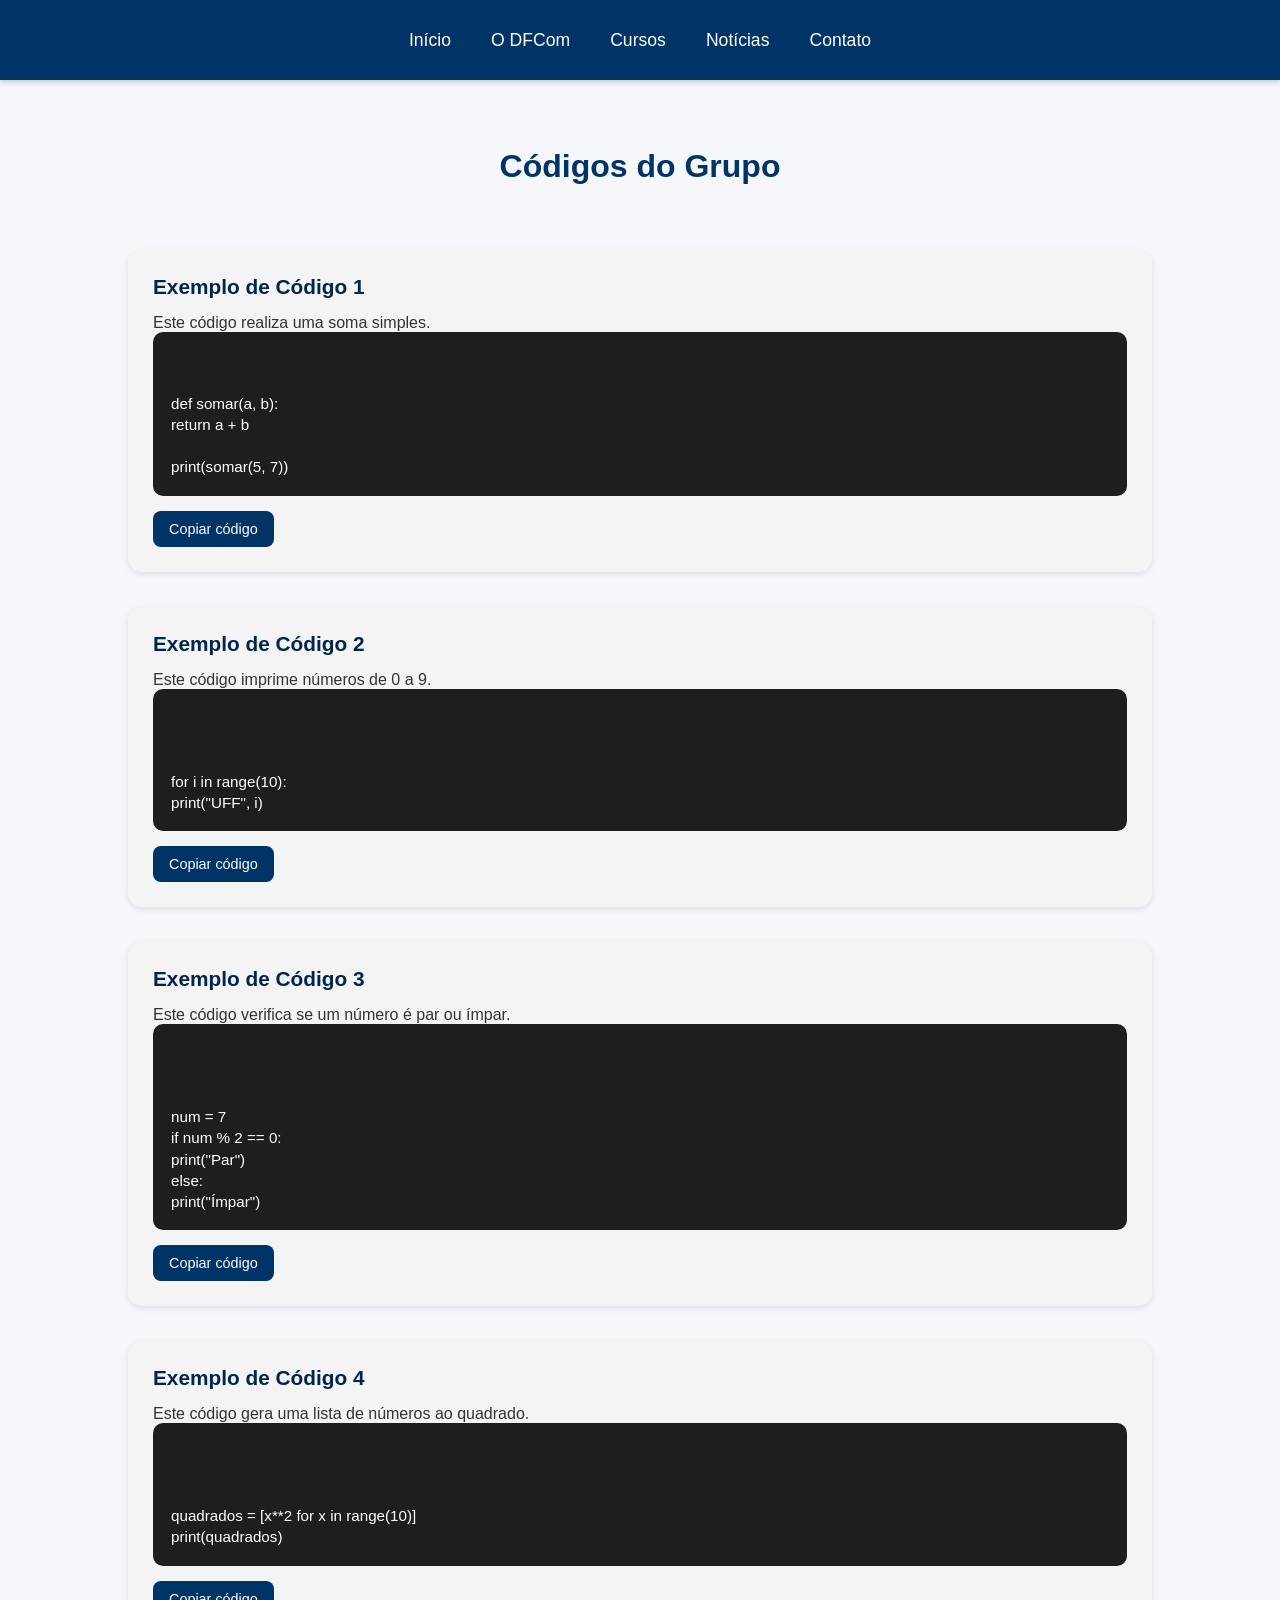
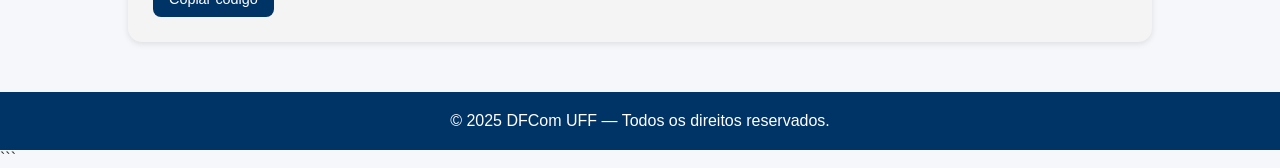
<file: Codigos.html>
<!DOCTYPE html>

<html lang="pt-BR">
  <head>
    <meta charset="UTF-8" />
    <meta name="viewport" content="width=device-width, initial-scale=1.0" />
    <title>Códigos – DFCom UFF</title>

    ```
    <style>
      /* ===================== RESET ===================== */
      * {
        margin: 0;
        padding: 0;
        box-sizing: border-box;
        font-family: Arial, sans-serif;
      }

      html {
        scroll-behavior: smooth;
      }

      body {
        background: #f5f7fa;
        color: #333;
      }

      /* ===================== HEADER ===================== */
      header {
        background-color: #003366;
        height: 80px;
        display: flex;
        justify-content: center;
        align-items: center;
        position: fixed;
        top: 0;
        left: 0;
        width: 100%;
        z-index: 1000;
        box-shadow: 0 2px 5px rgba(0, 0, 0, 0.2);
      }

      nav ul {
        list-style: none;
        display: flex;
        gap: 40px;
      }

      nav a {
        text-decoration: none;
        color: white;
        font-weight: 500;
        font-size: 1.1rem;
        transition: 0.3s;
      }

      nav a:hover {
        opacity: 0.7;
      }

      /* ===================== CONTEÚDO ===================== */
      .codigo-container {
        width: 80%;
        margin: 130px auto 50px auto;
        display: flex;
        flex-direction: column;
        gap: 35px;
      }

      .codigo-container h1 {
        font-size: 2rem;
        margin-bottom: 30px;
        color: #003366;
        text-align: center;
      }

      .codigo-card {
        background: #f4f4f4;
        padding: 25px;
        border-radius: 14px;
        box-shadow: 0 2px 6px rgba(0, 0, 0, 0.1);
      }

      .codigo-card h3 {
        margin-bottom: 15px;
        font-size: 1.3rem;
        color: #00264d;
      }

      pre {
        background: #1e1e1e;
        color: #ffffff;
        padding: 18px;
        border-radius: 10px;
        overflow-x: auto;
        font-size: 0.95rem;
        line-height: 1.4;
        margin-bottom: 15px;
      }

      .copiar-btn {
        padding: 10px 16px;
        background: #003366;
        color: white;
        border: none;
        border-radius: 8px;
        cursor: pointer;
        font-size: 0.9rem;
        transition: 0.3s;
      }

      .copiar-btn:hover {
        background: #00509e;
      }

      /* ===================== FOOTER ===================== */
      footer {
        background-color: #003366;
        color: white;
        text-align: center;
        padding: 20px 0;
        margin-top: 40px;
      }
    </style>
  </head>

  <body>
    <!-- ===================== HEADER ===================== -->
    <header>
      <nav>
        <ul>
          <li><a href="index.html">Início</a></li>
          <li><a href="odfcom.html">O DFCom</a></li>
          <li><a href="cursos.html">Cursos</a></li>
          <li><a href="noticias.html">Notícias</a></li>
          <li><a href="contato.html">Contato</a></li>
        </ul>
      </nav>
    </header>

    <!-- ===================== CONTEÚDO ===================== -->
    <section class="codigo-container">
      <h1>Códigos do Grupo</h1>

      <!-- CARD 1 -->
      <div class="codigo-card">
        <h3>Exemplo de Código 1</h3>
        <p>Este código realiza uma soma simples.</p>
        <pre><code id="codigo1">

def somar(a, b):
return a + b

print(somar(5, 7)) </code></pre>
        <button class="copiar-btn" onclick="copiarCodigo('codigo1', this)">
          Copiar código
        </button>
      </div>

      <!-- CARD 2 -->
      <div class="codigo-card">
        <h3>Exemplo de Código 2</h3>
        <p>Este código imprime números de 0 a 9.</p>
        <pre><code id="codigo2">


for i in range(10):
print("UFF", i) </code></pre>
        <button class="copiar-btn" onclick="copiarCodigo('codigo2', this)">
          Copiar código
        </button>
      </div>

      <!-- CARD 3 -->
      <div class="codigo-card">
        <h3>Exemplo de Código 3</h3>
        <p>Este código verifica se um número é par ou ímpar.</p>
        <pre><code id="codigo3">


num = 7
if num % 2 == 0:
print("Par")
else:
print("Ímpar") </code></pre>
        <button class="copiar-btn" onclick="copiarCodigo('codigo3', this)">
          Copiar código
        </button>
      </div>

      <!-- CARD 4 -->
      <div class="codigo-card">
        <h3>Exemplo de Código 4</h3>
        <p>Este código gera uma lista de números ao quadrado.</p>
        <pre><code id="codigo4">


quadrados = [x**2 for x in range(10)]
print(quadrados) </code></pre>
        <button class="copiar-btn" onclick="copiarCodigo('codigo4', this)">
          Copiar código
        </button>
      </div>
    </section>

    <!-- ===================== FOOTER ===================== -->
    <footer>© 2025 DFCom UFF — Todos os direitos reservados.</footer>

    <!-- ===================== SCRIPT ===================== -->
    <script>
      function copiarCodigo(id, botao) {
        const codigo = document.getElementById(id).innerText;
        navigator.clipboard.writeText(codigo).then(() => {
          botao.innerText = "Copiado!";
          botao.style.background = "#2e7d32";

          setTimeout(() => {
            botao.innerText = "Copiar código";
            botao.style.background = "#003366";
          }, 2000);
        });
      }
    </script>
    ```
  </body>
</html>
</file>
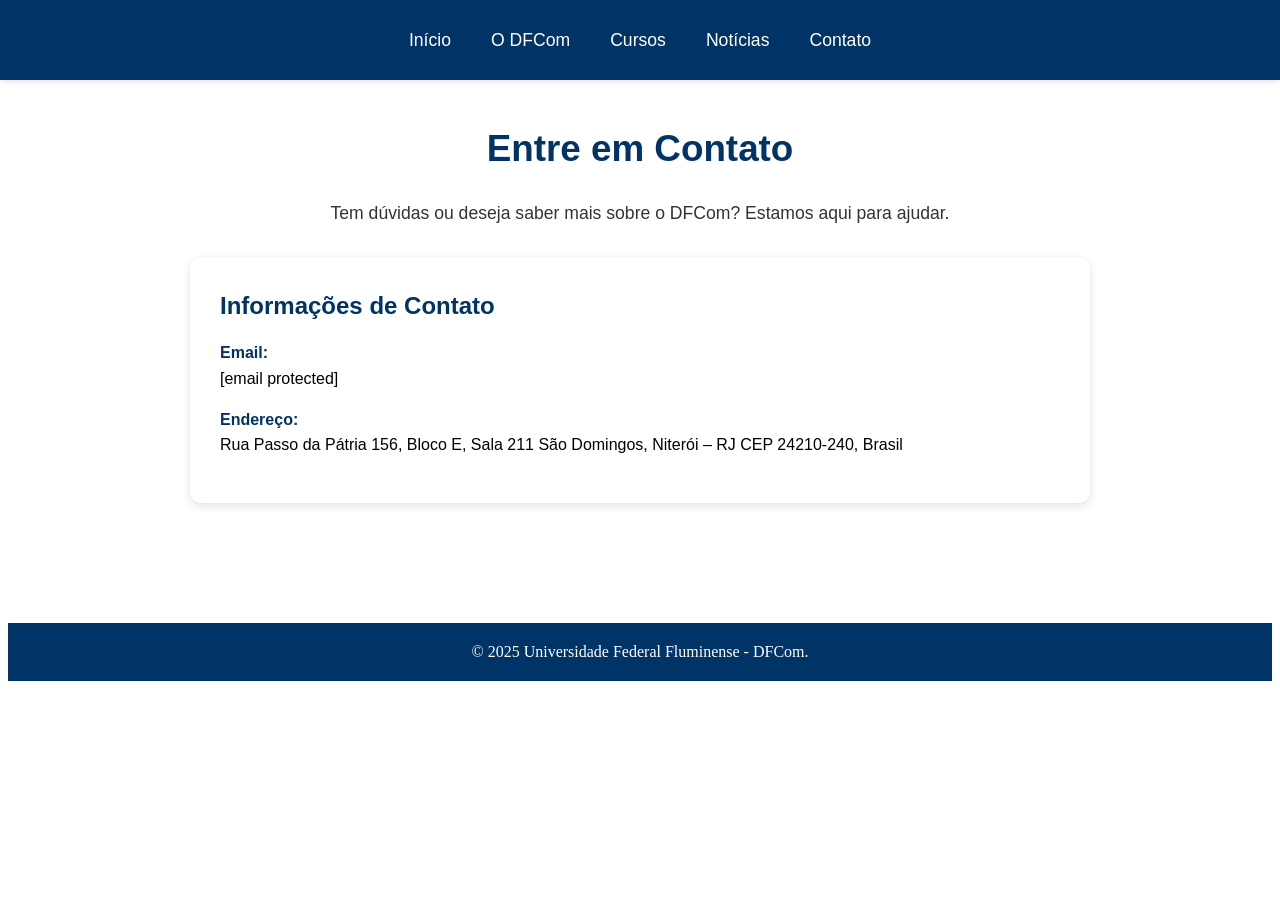
<file: contato.html>
<!DOCTYPE html>
<html lang="pt-br">
  <head>
    <meta charset="UTF-8" />
    <meta name="viewport" content="width=device-width, initial-scale=1.0" />
    <title>Contato - DFCom UFF</title>

    <style>
      /* ======================================= */
      /*                 HEADER                  */
      /* ======================================= */
      header {
        background-color: #003366;
        height: 80px;
        display: flex;
        justify-content: center;
        align-items: center;
        position: fixed;
        top: 0;
        left: 0;
        width: 100%;
        z-index: 1000;
        box-shadow: 0 2px 5px rgba(0, 0, 0, 0.1);
      }

      nav ul {
        list-style: none;
        display: flex;
        gap: 40px;
        margin: 0;
        padding: 0;
      }

      nav a {
        text-decoration: none;
        color: #ffffff;
        font-weight: 500;
        font-size: 1.1rem;
        transition: 0.3s ease;
        font-family: Arial, sans-serif;
      }

      nav a:hover {
        color: #ffcc00;
      }

      /* ======================================= */
      /*              CONTEÚDO                   */
      /* ======================================= */
      main {
        max-width: 900px;
        margin: 120px auto;
        padding: 0 20px;
        font-family: Arial, sans-serif;
        line-height: 1.6;
        text-align: center;
      }

      h1 {
        font-size: 2.3rem;
        color: #003366;
        margin-bottom: 20px;
      }

      p {
        font-size: 1.1rem;
        color: #333;
      }

      /* ======== CAIXA DE CONTATO ======== */
      .contato-box {
        background: #ffffff;
        padding: 30px;
        margin-top: 30px;
        border-radius: 12px;
        box-shadow: 0 3px 10px rgba(0, 0, 0, 0.12);
        text-align: left;
      }

      .contato-box h2 {
        margin-top: 0;
        color: #003366;
        font-size: 1.5rem;
        margin-bottom: 15px;
      }

      .info-item {
        margin-bottom: 15px;
      }

      .info-item strong {
        color: #003366;
      }

      /* ======================================= */
      /*                  RODAPÉ                 */
      /* ======================================= */
      footer {
        background-color: #003366;
        color: white;
        text-align: center;
        padding: 20px;
        margin-top: 50px;
      }
    </style>
  </head>

  <body>
    <!-- HEADER -->
    <header>
      <nav>
        <ul>
          <li><a href="index.html">Início</a></li>
          <li><a href="sobre.html">O DFCom</a></li>
          <li><a href="cursos.html">Cursos</a></li>
          <li><a href="noticias.html">Notícias</a></li>
          <li><a href="contato.html">Contato</a></li>
        </ul>
      </nav>
    </header>

    <!-- CONTEÚDO -->
    <main>
      <h1>Entre em Contato</h1>
      <p>
        Tem dúvidas ou deseja saber mais sobre o DFCom? Estamos aqui para
        ajudar.
      </p>

      <div class="contato-box">
        <h2>Informações de Contato</h2>

        <div class="info-item">
          <strong>Email:</strong><br />
          [email protected]
        </div>

        <div class="info-item">
          <strong>Endereço:</strong><br />
          Rua Passo da Pátria 156, Bloco E, Sala 211 São Domingos, Niterói – RJ
          CEP 24210-240, Brasil
        </div>
      </div>
    </main>

    <!-- RODAPÉ -->
    <footer>© 2025 Universidade Federal Fluminense - DFCom.</footer>
  </body>
</html>
</file>
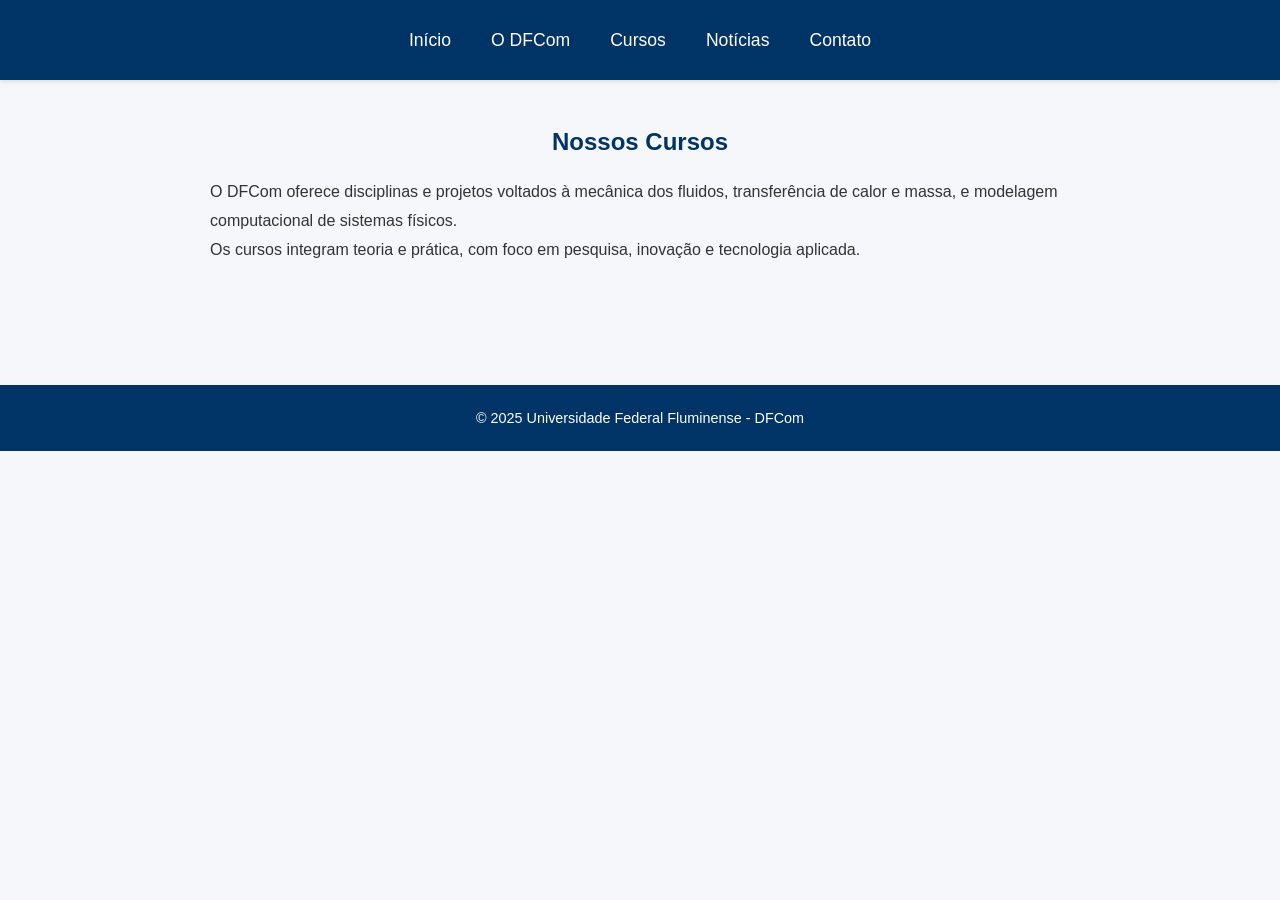
<file: cursos (1).html>
<!DOCTYPE html>
<html lang="pt-BR">
  <head>
    <meta charset="UTF-8" />
    <meta name="viewport" content="width=device-width, initial-scale=1.0" />
    <title>Cursos - DFCom UFF</title>
    <link rel="stylesheet" href="styles.css" />
  </head>
  <body>
    <header>
      <nav>
        <ul class="menu">
          <li><a href="index.html">Início</a></li>
          <li><a href="sobre.html">O DFCom</a></li>
          <li><a href="cursos.html">Cursos</a></li>
          <li><a href="noticias.html">Notícias</a></li>
          <li><a href="contato.html">Contato</a></li>
        </ul>
      </nav>
    </header>

    <section class="sobre">
      <h1>Nossos Cursos</h1>
      <p>
        O DFCom oferece disciplinas e projetos voltados à mecânica dos fluidos,
        transferência de calor e massa, e modelagem computacional de sistemas
        físicos.
      </p>
      <p>
        Os cursos integram teoria e prática, com foco em pesquisa, inovação e
        tecnologia aplicada.
      </p>
    </section>

    <footer>
      <p>© 2025 Universidade Federal Fluminense - DFCom</p>
    </footer>
  </body>
</html>
</file>
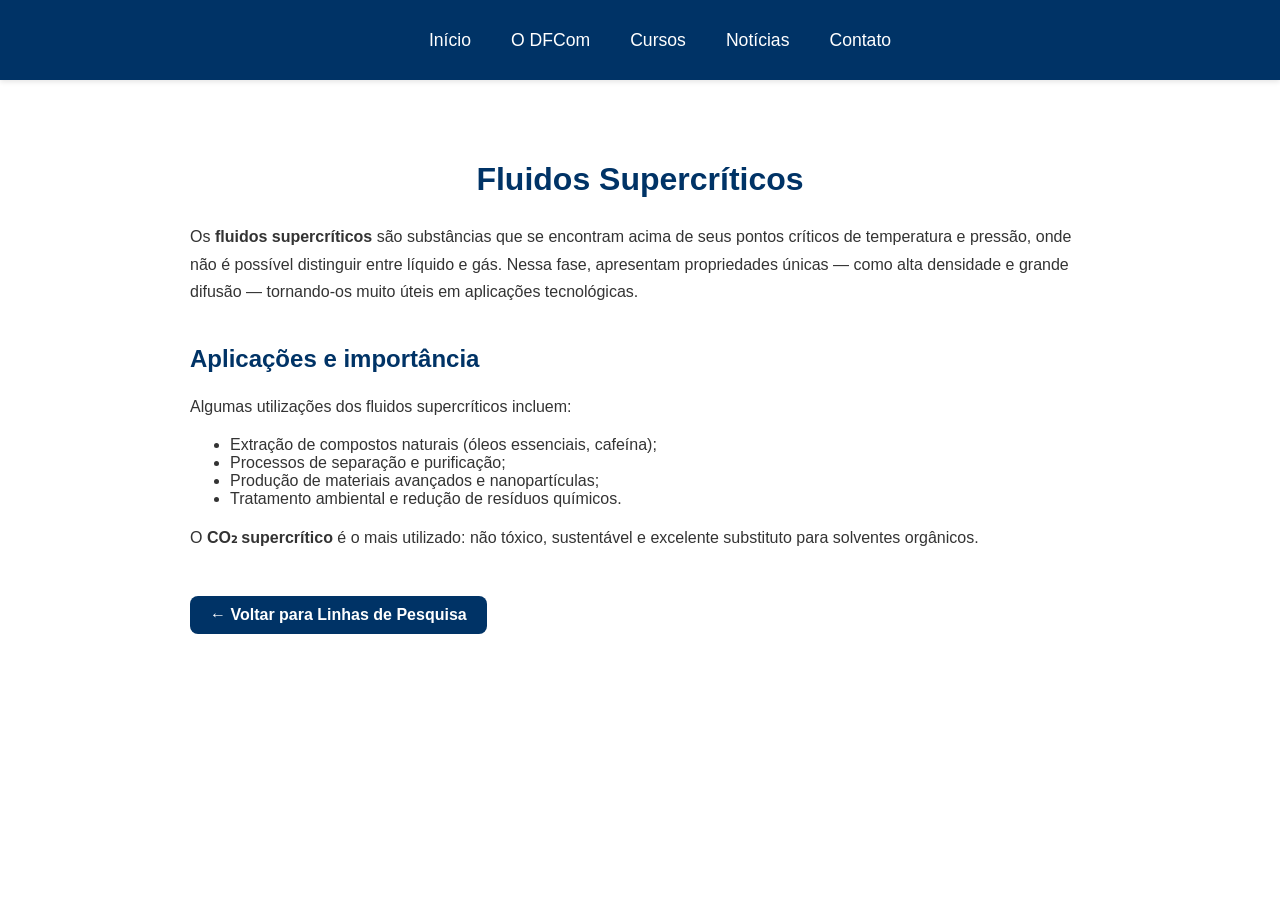
<file: linha1.html>
<!DOCTYPE html>
<html lang="pt-br">
  <head>
    <meta charset="UTF-8" />
    <meta name="viewport" content="width=device-width, initial-scale=1.0" />
    <title>Fluidos Supercríticos - DFCom UFF</title>

    <style>
      /* ==========================
         ESTILO GERAL
      =========================== */
      body {
        font-family: Arial, Helvetica, sans-serif;
        margin: 0;
        padding: 0;
        background-color: #fff;
        color: #333;
      }

      /* ==========================
         MENU FIXO PADRÃO
      =========================== */
      header {
        background-color: #003366;
        height: 80px;
        display: flex;
        justify-content: center;
        align-items: center;
        position: fixed;
        top: 0;
        left: 0;
        width: 100%;
        z-index: 1000;
        box-shadow: 0 2px 5px rgba(0, 0, 0, 0.1);
      }

      .menu {
        list-style: none;
        display: flex;
        gap: 40px;
      }

      .menu a {
        text-decoration: none;
        color: #ffffff;
        font-weight: 500;
        font-size: 1.1rem;
        transition: 0.3s ease;
      }

      .menu a:hover {
        color: #ffcc00;
      }

      /* ==========================
         CONTEÚDO PRINCIPAL
      =========================== */
      main {
        max-width: 900px;
        margin: 120px auto 60px;
        padding: 20px;
      }

      main h1 {
        text-align: center;
        color: #003366;
        margin-bottom: 25px;
      }

      main h2 {
        color: #003366;
        margin-top: 40px;
      }

      main p {
        line-height: 1.7;
        margin-bottom: 15px;
      }

      /* ==========================
         BOTÃO DE VOLTAR
      =========================== */
      .voltar {
        display: inline-block;
        margin-top: 30px;
        padding: 10px 20px;
        background-color: #003366;
        color: white;
        text-decoration: none;
        border-radius: 8px;
        font-weight: bold;
        transition: background-color 0.3s;
      }

      .voltar:hover {
        background-color: #001f4d;
      }
    </style>
  </head>

  <body>
    <!-- MENU FIXO -->
    <header>
      <nav>
        <ul class="menu">
          <li><a href="index.html">Início</a></li>
          <li><a href="sobre.html">O DFCom</a></li>
          <li><a href="cursos.html">Cursos</a></li>
          <li><a href="noticias.html">Notícias</a></li>
          <li><a href="contato.html">Contato</a></li>
        </ul>
      </nav>
    </header>

    <main>
      <h1>Fluidos Supercríticos</h1>

      <p>
        Os <strong>fluidos supercríticos</strong> são substâncias que se
        encontram acima de seus pontos críticos de temperatura e pressão, onde
        não é possível distinguir entre líquido e gás. Nessa fase, apresentam
        propriedades únicas — como alta densidade e grande difusão — tornando-os
        muito úteis em aplicações tecnológicas.
      </p>

      <h2>Aplicações e importância</h2>
      <p>Algumas utilizações dos fluidos supercríticos incluem:</p>

      <ul>
        <li>Extração de compostos naturais (óleos essenciais, cafeína);</li>
        <li>Processos de separação e purificação;</li>
        <li>Produção de materiais avançados e nanopartículas;</li>
        <li>Tratamento ambiental e redução de resíduos químicos.</li>
      </ul>

      <p>
        O <strong>CO₂ supercrítico</strong> é o mais utilizado: não tóxico,
        sustentável e excelente substituto para solventes orgânicos.
      </p>

      <a href="pesquisa.html" class="voltar"
        >← Voltar para Linhas de Pesquisa</a
      >
    </main>
  </body>
</html>
</file>
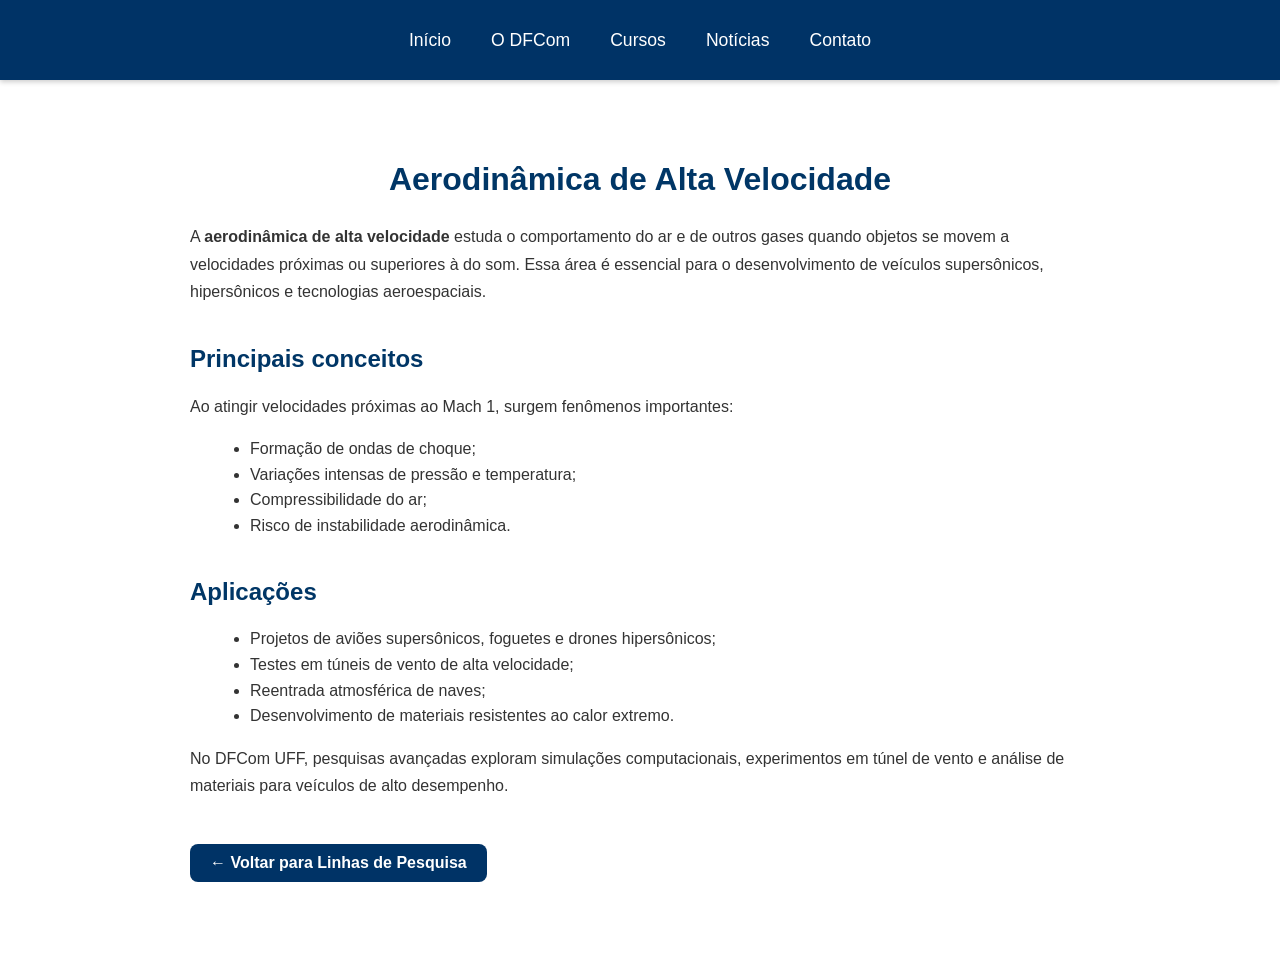
<file: linha2.html>
<!DOCTYPE html>
<html lang="pt-br">
  <head>
    <meta charset="UTF-8" />
    <meta name="viewport" content="width=device-width, initial-scale=1.0" />
    <title>Aerodinâmica de Alta Velocidade - DFCom UFF</title>

    <style>
      /* ==========================
         ESTILO GERAL
      =========================== */
      body {
        font-family: Arial, Helvetica, sans-serif;
        margin: 0;
        padding: 0;
        background-color: #fff;
        color: #333;
      }

      /* ==========================
         MENU FIXO PADRÃO
      =========================== */
      header {
        background-color: #003366;
        height: 80px;
        display: flex;
        justify-content: center;
        align-items: center;
        position: fixed;
        top: 0;
        left: 0;
        width: 100%;
        z-index: 1000;
        box-shadow: 0 2px 5px rgba(0, 0, 0, 0.2);
      }

      .menu {
        list-style: none;
        display: flex;
        gap: 40px;
        margin: 0;
        padding: 0;
      }

      .menu a {
        text-decoration: none;
        color: #ffffff;
        font-weight: 500;
        font-size: 1.1rem;
        transition: 0.3s ease;
      }

      .menu a:hover {
        color: #ffcc00;
      }

      /* ==========================
         CONTEÚDO PRINCIPAL
      =========================== */
      main {
        max-width: 900px;
        margin: 120px auto 60px;
        padding: 20px;
      }

      main h1 {
        text-align: center;
        color: #003666;
        margin-bottom: 25px;
      }

      main h2 {
        color: #003666;
        margin-top: 40px;
      }

      main p {
        line-height: 1.7;
        margin-bottom: 15px;
      }

      ul {
        margin-left: 20px;
        line-height: 1.6;
      }

      /* ==========================
         BOTÃO DE VOLTAR
      =========================== */
      .voltar {
        display: inline-block;
        margin-top: 30px;
        padding: 10px 20px;
        background-color: #003366;
        color: white;
        text-decoration: none;
        border-radius: 8px;
        font-weight: bold;
        transition: background-color 0.3s;
      }

      .voltar:hover {
        background-color: #001f4d;
      }
    </style>
  </head>

  <body>
    <!-- MENU FIXO PADRÃO -->
    <header>
      <nav>
        <ul class="menu">
          <li><a href="index.html">Início</a></li>
          <li><a href="sobre.html">O DFCom</a></li>
          <li><a href="cursos.html">Cursos</a></li>
          <li><a href="noticias.html">Notícias</a></li>
          <li><a href="contato.html">Contato</a></li>
        </ul>
      </nav>
    </header>

    <main>
      <h1>Aerodinâmica de Alta Velocidade</h1>

      <p>
        A <strong>aerodinâmica de alta velocidade</strong> estuda o
        comportamento do ar e de outros gases quando objetos se movem a
        velocidades próximas ou superiores à do som. Essa área é essencial para
        o desenvolvimento de veículos supersônicos, hipersônicos e tecnologias
        aeroespaciais.
      </p>

      <h2>Principais conceitos</h2>
      <p>
        Ao atingir velocidades próximas ao Mach 1, surgem fenômenos importantes:
      </p>

      <ul>
        <li>Formação de ondas de choque;</li>
        <li>Variações intensas de pressão e temperatura;</li>
        <li>Compressibilidade do ar;</li>
        <li>Risco de instabilidade aerodinâmica.</li>
      </ul>

      <h2>Aplicações</h2>
      <ul>
        <li>
          Projetos de aviões supersônicos, foguetes e drones hipersônicos;
        </li>
        <li>Testes em túneis de vento de alta velocidade;</li>
        <li>Reentrada atmosférica de naves;</li>
        <li>Desenvolvimento de materiais resistentes ao calor extremo.</li>
      </ul>

      <p>
        No DFCom UFF, pesquisas avançadas exploram simulações computacionais,
        experimentos em túnel de vento e análise de materiais para veículos de
        alto desempenho.
      </p>

      <a href="pesquisa.html" class="voltar"
        >← Voltar para Linhas de Pesquisa</a
      >
    </main>
  </body>
</html>
</file>
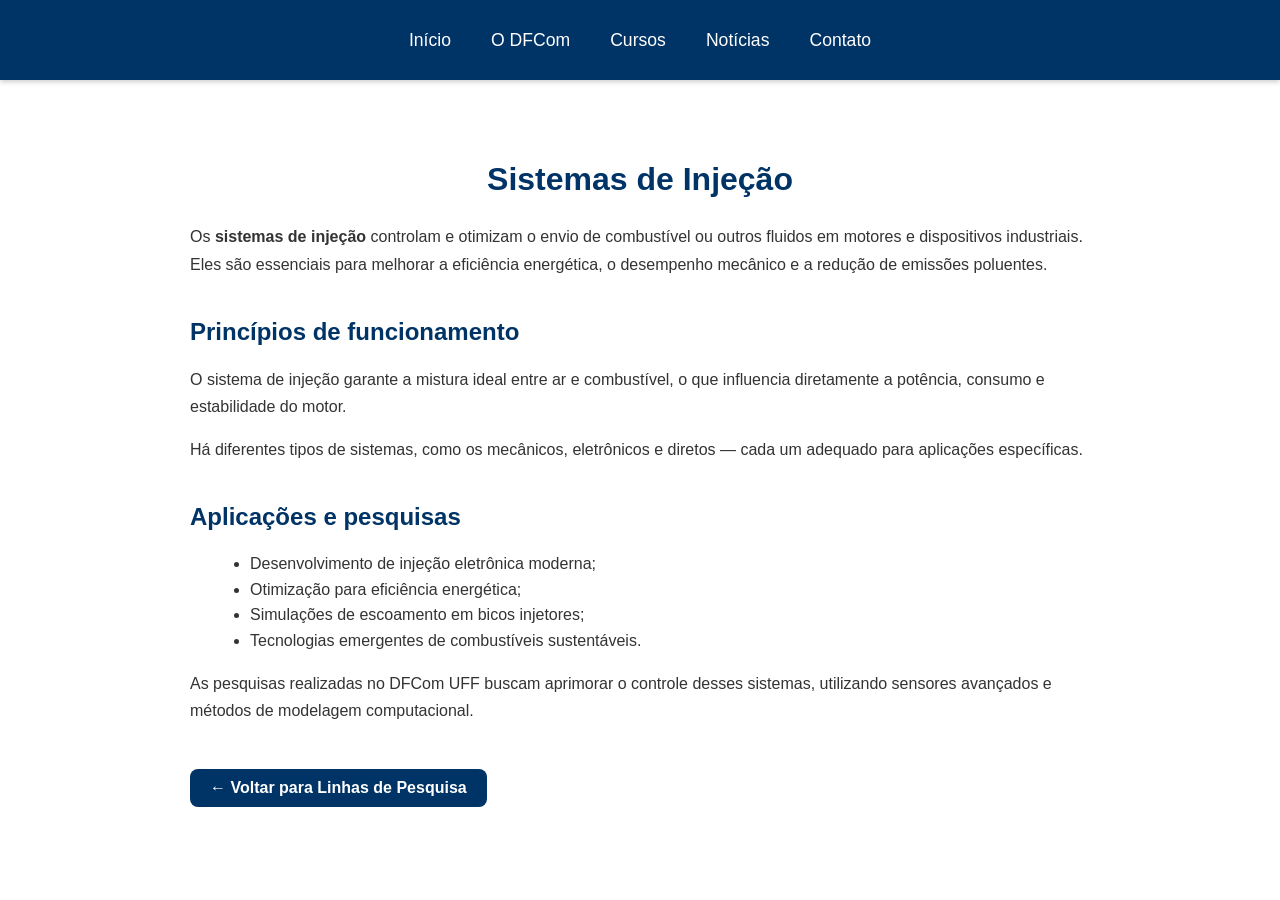
<file: linha3.html>
<!DOCTYPE html>
<html lang="pt-br">
  <head>
    <meta charset="UTF-8" />
    <meta name="viewport" content="width=device-width, initial-scale=1.0" />
    <title>Sistemas de Injeção - DFCom UFF</title>

    <style>
      /* ==========================
         ESTILO GERAL
      =========================== */
      body {
        font-family: Arial, Helvetica, sans-serif;
        margin: 0;
        padding: 0;
        background-color: #fff;
        color: #333;
      }

      /* ==========================
         MENU FIXO PADRÃO
      =========================== */
      header {
        background-color: #003366;
        height: 80px;
        display: flex;
        justify-content: center;
        align-items: center;
        position: fixed;
        top: 0;
        left: 0;
        width: 100%;
        z-index: 1000;
        box-shadow: 0 2px 5px rgba(0, 0, 0, 0.2);
      }

      .menu {
        list-style: none;
        display: flex;
        gap: 40px;
        margin: 0;
        padding: 0;
      }

      .menu a {
        text-decoration: none;
        color: #ffffff;
        font-weight: 500;
        font-size: 1.1rem;
        transition: 0.3s ease;
      }

      .menu a:hover {
        color: #ffcc00;
      }

      /* ==========================
         CONTEÚDO PRINCIPAL
      =========================== */
      main {
        max-width: 900px;
        margin: 120px auto 60px;
        padding: 20px;
      }

      main h1 {
        text-align: center;
        color: #003366;
        margin-bottom: 25px;
      }

      main h2 {
        color: #003366;
        margin-top: 40px;
      }

      main p {
        line-height: 1.7;
        margin-bottom: 15px;
      }

      ul {
        margin-left: 20px;
        line-height: 1.6;
      }

      /* ==========================
         BOTÃO DE VOLTAR
      =========================== */
      .voltar {
        display: inline-block;
        margin-top: 30px;
        padding: 10px 20px;
        background-color: #003366;
        color: white;
        text-decoration: none;
        border-radius: 8px;
        font-weight: bold;
        transition: background-color 0.3s;
      }

      .voltar:hover {
        background-color: #001f4d;
      }
    </style>
  </head>

  <body>
    <!-- MENU UNIFICADO PADRÃO DFCom -->
    <header>
      <nav>
        <ul class="menu">
          <li><a href="index.html">Início</a></li>
          <li><a href="sobre.html">O DFCom</a></li>
          <li><a href="cursos.html">Cursos</a></li>
          <li><a href="noticias.html">Notícias</a></li>
          <li><a href="contato.html">Contato</a></li>
        </ul>
      </nav>
    </header>

    <main>
      <h1>Sistemas de Injeção</h1>

      <p>
        Os <strong>sistemas de injeção</strong> controlam e otimizam o envio de
        combustível ou outros fluidos em motores e dispositivos industriais.
        Eles são essenciais para melhorar a eficiência energética, o desempenho
        mecânico e a redução de emissões poluentes.
      </p>

      <h2>Princípios de funcionamento</h2>
      <p>
        O sistema de injeção garante a mistura ideal entre ar e combustível, o
        que influencia diretamente a potência, consumo e estabilidade do motor.
      </p>

      <p>
        Há diferentes tipos de sistemas, como os mecânicos, eletrônicos e
        diretos — cada um adequado para aplicações específicas.
      </p>

      <h2>Aplicações e pesquisas</h2>
      <ul>
        <li>Desenvolvimento de injeção eletrônica moderna;</li>
        <li>Otimização para eficiência energética;</li>
        <li>Simulações de escoamento em bicos injetores;</li>
        <li>Tecnologias emergentes de combustíveis sustentáveis.</li>
      </ul>

      <p>
        As pesquisas realizadas no DFCom UFF buscam aprimorar o controle desses
        sistemas, utilizando sensores avançados e métodos de modelagem
        computacional.
      </p>

      <a href="pesquisa.html" class="voltar"
        >← Voltar para Linhas de Pesquisa</a
      >
    </main>
  </body>
</html>
</file>
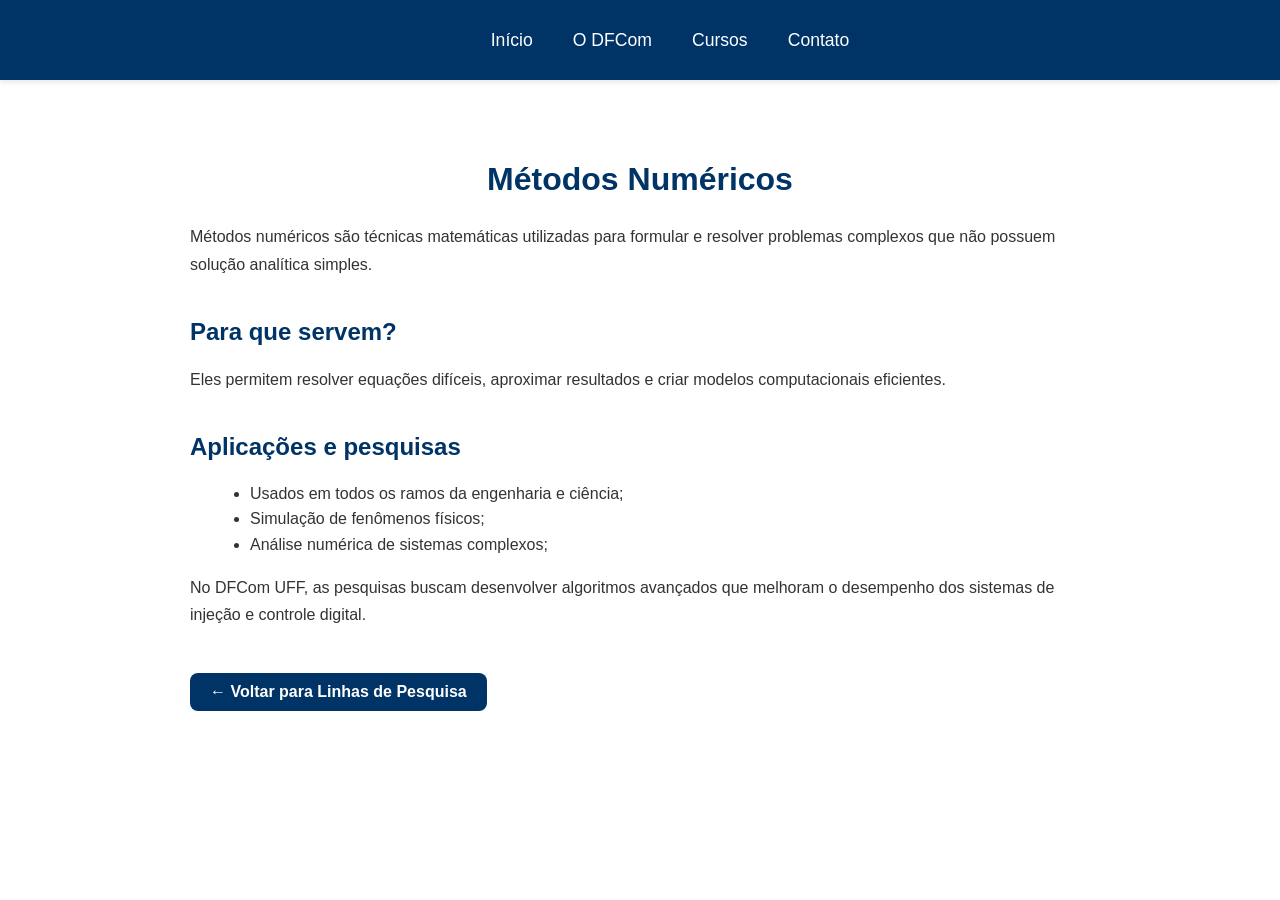
<file: linha4.html>
<!DOCTYPE html>
<html lang="pt-br">
  <head>
    <meta charset="UTF-8" />
    <meta name="viewport" content="width=device-width, initial-scale=1.0" />
    <title>Métodos Numéricos - DFCom UFF</title>

    <!-- MENU PADRÃO -->
    <style>
      /* MENU FIXO PADRÃO */
      header {
        background-color: #003366;
        height: 80px;
        display: flex;
        justify-content: center;
        align-items: center;
        position: fixed;
        top: 0;
        left: 0;
        width: 100%;
        z-index: 1000;
        box-shadow: 0 2px 5px rgba(0, 0, 0, 0.1);
      }

      .menu {
        list-style: none;
        display: flex;
        gap: 40px;
      }

      .menu a {
        text-decoration: none;
        color: #ffffff;
        font-weight: 500;
        font-size: 1.1rem;
        transition: 0.3s ease;
      }

      .menu a:hover {
        color: #ffcc00;
      }

      /* -------------------------
            ESTILO GERAL
      --------------------------*/
      body {
        font-family: Arial, Helvetica, sans-serif;
        margin: 0;
        padding: 0;
        background-color: #fff;
        color: #333;
      }

      main {
        max-width: 900px;
        margin: 120px auto 60px; /* margem ajustada por causa do menu fixo */
        padding: 20px;
      }

      main h1 {
        text-align: center;
        color: #003366;
        margin-bottom: 25px;
      }

      main h2 {
        color: #003366;
        margin-top: 40px;
      }

      main p {
        line-height: 1.7;
        margin-bottom: 15px;
      }

      ul {
        margin-left: 20px;
        line-height: 1.6;
      }

      /* BOTÃO VOLTAR */
      .voltar {
        display: inline-block;
        margin-top: 30px;
        padding: 10px 20px;
        background-color: #003366;
        color: white;
        text-decoration: none;
        border-radius: 8px;
        font-weight: bold;
        transition: background-color 0.3s;
      }

      .voltar:hover {
        background-color: #001f4d;
      }
    </style>
  </head>

  <body>
    <!-- MENU PADRÃO DFCom -->
    <header>
      <nav>
        <ul class="menu">
          <li><a href="index.html">Início</a></li>
          <li><a href="sobre.html">O DFCom</a></li>
          <li><a href="cursos.html">Cursos</a></li>
          <li><a href="contato.html">Contato</a></li>
        </ul>
      </nav>
    </header>

    <main>
      <h1>Métodos Numéricos</h1>

      <p>
        Métodos numéricos são técnicas matemáticas utilizadas para formular e
        resolver problemas complexos que não possuem solução analítica simples.
      </p>

      <h2>Para que servem?</h2>
      <p>
        Eles permitem resolver equações difíceis, aproximar resultados e criar
        modelos computacionais eficientes.
      </p>

      <h2>Aplicações e pesquisas</h2>
      <ul>
        <li>Usados em todos os ramos da engenharia e ciência;</li>
        <li>Simulação de fenômenos físicos;</li>
        <li>Análise numérica de sistemas complexos;</li>
      </ul>

      <p>
        No DFCom UFF, as pesquisas buscam desenvolver algoritmos avançados que
        melhoram o desempenho dos sistemas de injeção e controle digital.
      </p>

      <a href="pesquisa.html" class="voltar"
        >← Voltar para Linhas de Pesquisa</a
      >
    </main>
  </body>
</html>
</file>
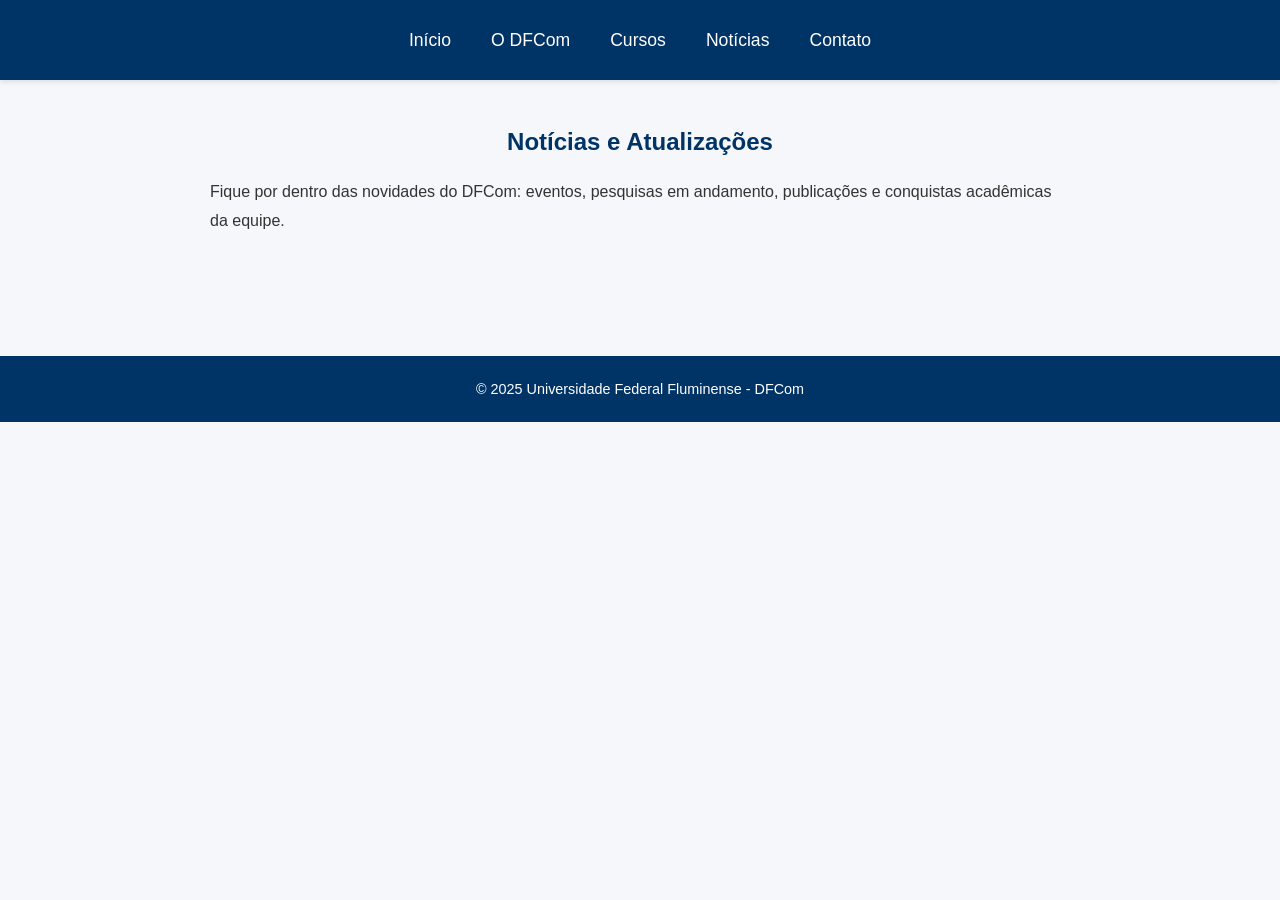
<file: noticias.html>
<!DOCTYPE html>
<html lang="pt-BR">
  <head>
    <meta charset="UTF-8" />
    <meta name="viewport" content="width=device-width, initial-scale=1.0" />
    <title>Notícias - DFCom UFF</title>
    <link rel="stylesheet" href="styles.css" />
  </head>
  <body>
    <header>
      <nav>
        <ul class="menu">
          <li><a href="index.html">Início</a></li>
          <li><a href="sobre.html">O DFCom</a></li>
          <li><a href="cursos.html">Cursos</a></li>
          <li><a href="noticias.html">Notícias</a></li>
          <li><a href="contato.html">Contato</a></li>
        </ul>
      </nav>
    </header>

    <section class="sobre">
      <h1>Notícias e Atualizações</h1>
      <p>
        Fique por dentro das novidades do DFCom: eventos, pesquisas em
        andamento, publicações e conquistas acadêmicas da equipe.
      </p>
    </section>

    <footer>
      <p>© 2025 Universidade Federal Fluminense - DFCom</p>
    </footer>
  </body>
</html>
</file>
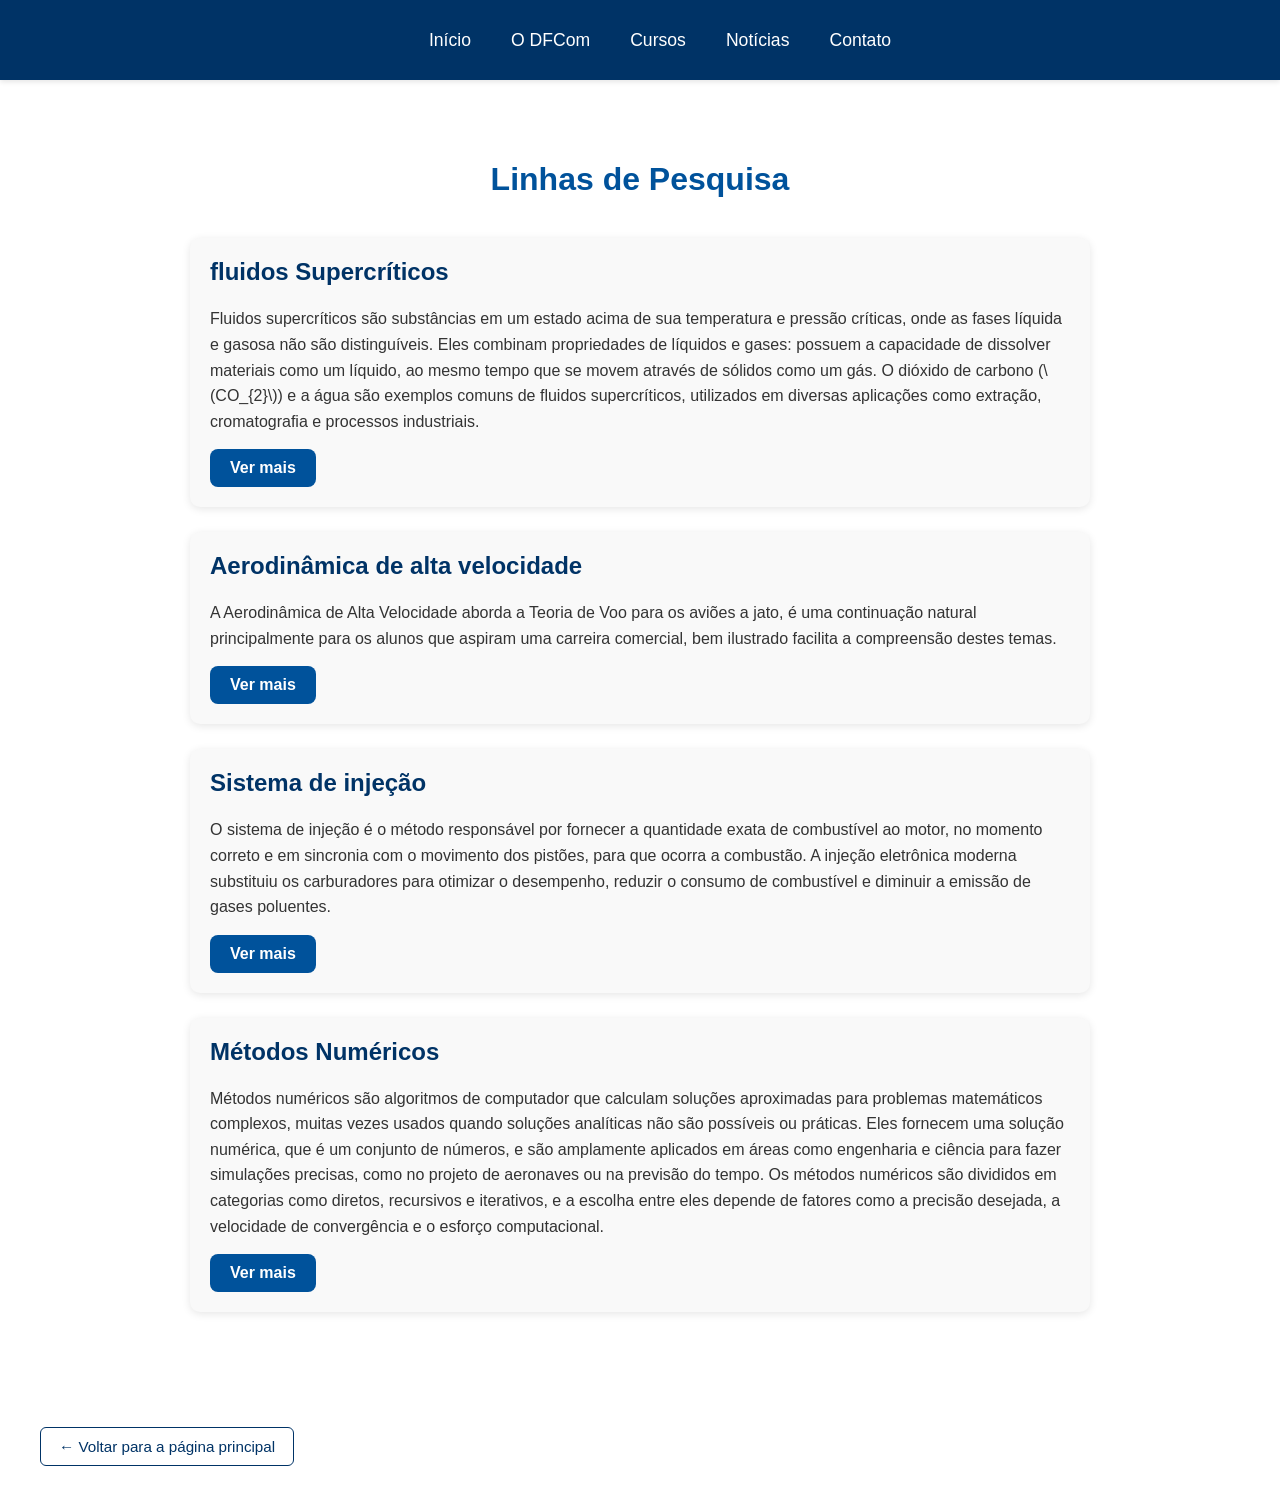
<file: pesquisa.html>
<!DOCTYPE html>
<html lang="pt-br">
  <head>
    <meta charset="UTF-8" />
    <meta name="viewport" content="width=device-width, initial-scale=1.0" />
    <title>Linhas de Pesquisa - DFCom UFF</title>

    <style>
      /* ==========================
         ESTILO GERAL
      =========================== */
      body {
        font-family: Arial, sans-serif;
        margin: 0;
        padding: 0;
        background-color: #ffffff;
        color: #333;
      }

      /* ==========================
         MENU FIXO
      =========================== */
      header {
        background-color: #003366;
        height: 80px;
        display: flex;
        justify-content: center;
        align-items: center;
        position: fixed;
        top: 0;
        left: 0;
        width: 100%;
        z-index: 1000;
        box-shadow: 0 2px 5px rgba(0, 0, 0, 0.1);
      }

      .menu {
        list-style: none;
        display: flex;
        gap: 40px; /* igual ao nav ul das outras páginas */
      }

      .menu a {
        text-decoration: none;
        color: #ffffff;
        font-weight: 500;
        font-size: 1.1rem;
        transition: 0.3s ease;
      }

      .menu a:hover {
        color: #ffcc00;
      }

      /* ==========================
         CONTEÚDO PRINCIPAL
      =========================== */
      main.pesquisa {
        max-width: 900px;
        margin: 120px auto 50px;
        padding: 20px;
      }

      main h1 {
        text-align: center;
        color: #00529b;
        margin-bottom: 40px;
      }

      /* ==========================
         LINHAS DE PESQUISA
      =========================== */
      .linha {
        background-color: #f9f9f9;
        border-radius: 10px;
        box-shadow: 0 2px 8px rgba(0, 0, 0, 0.1);
        padding: 20px;
        margin-bottom: 25px;
      }

      .linha h2 {
        color: #003366;
        margin-top: 0;
      }

      .linha p {
        line-height: 1.6;
        margin-bottom: 15px;
      }

      .botao-linha {
        display: inline-block;
        padding: 10px 20px;
        background-color: #00529b;
        color: white;
        text-decoration: none;
        border-radius: 8px;
        font-weight: bold;
        transition: background-color 0.3s;
      }

      .botao-linha:hover {
        background-color: #003366;
      }
      .btn-voltar {
        display: inline-block;
        margin: 20px 0;
        padding: 10px 18px;
        text-decoration: none;
        font-size: 0.95rem;
        color: #003366; /* azul UFF */
        border: 1px solid #003366;
        border-radius: 6px;
        transition: 0.3s;
      }

      .btn-voltar:hover {
        background-color: #003366;
        color: #ffffff;
      }
      .btn-voltar {
        margin-left: 40px;
      }
    </style>
  </head>

  <body>
    <header>
      <nav>
        <ul class="menu">
          <li><a href="index.html">Início</a></li>
          <li><a href="sobre.html">O DFCom</a></li>
          <li><a href="cursos.html">Cursos</a></li>
          <li><a href="noticias.html">Notícias</a></li>
          <li><a href="contato.html">Contato</a></li>
        </ul>
      </nav>
    </header>

    <main class="pesquisa">
      <h1>Linhas de Pesquisa</h1>

      <div class="linha">
        <h2>fluidos Supercríticos</h2>
        <p>
          Fluidos supercríticos são substâncias em um estado acima de sua
          temperatura e pressão críticas, onde as fases líquida e gasosa não são
          distinguíveis. Eles combinam propriedades de líquidos e gases: possuem
          a capacidade de dissolver materiais como um líquido, ao mesmo tempo
          que se movem através de sólidos como um gás. O dióxido de carbono
          (\(CO_{2}\)) e a água são exemplos comuns de fluidos supercríticos,
          utilizados em diversas aplicações como extração, cromatografia e
          processos industriais. 
        </p>
        <a href="linha1.html" class="botao-linha">Ver mais</a>
      </div>

      <div class="linha">
        <h2>Aerodinâmica de alta velocidade</h2>
        <p>
          A Aerodinâmica de Alta Velocidade aborda a Teoria de Voo para os
          aviões a jato, é uma continuação natural principalmente para os alunos
          que aspiram uma carreira comercial, bem ilustrado facilita a
          compreensão destes temas.
        </p>
        <a href="linha2.html" class="botao-linha">Ver mais</a>
      </div>

      <div class="linha">
        <h2>Sistema de injeção</h2>
        <p>
          O sistema de injeção é o método responsável por fornecer a quantidade
          exata de combustível ao motor, no momento correto e em sincronia com o
          movimento dos pistões, para que ocorra a combustão. A injeção
          eletrônica moderna substituiu os carburadores para otimizar o
          desempenho, reduzir o consumo de combustível e diminuir a emissão de
          gases poluentes.
        </p>
        <a href="linha3.html" class="botao-linha">Ver mais</a>
      </div>
      <div class="linha">
        <h2>Métodos Numéricos</h2>
        <p>
          Métodos numéricos são algoritmos de computador que calculam soluções
          aproximadas para problemas matemáticos complexos, muitas vezes usados
          quando soluções analíticas não são possíveis ou práticas. Eles
          fornecem uma solução numérica, que é um conjunto de números, e são
          amplamente aplicados em áreas como engenharia e ciência para fazer
          simulações precisas, como no projeto de aeronaves ou na previsão do
          tempo. Os métodos numéricos são divididos em categorias como diretos,
          recursivos e iterativos, e a escolha entre eles depende de fatores
          como a precisão desejada, a velocidade de convergência e o esforço
          computacional.
        </p>
        <a href="linha4.html" class="botao-linha">Ver mais</a>
      </div>
    </main>
    <a href="index.html" class="btn-voltar">← Voltar para a página principal</a>
  </body>
</html>
</file>
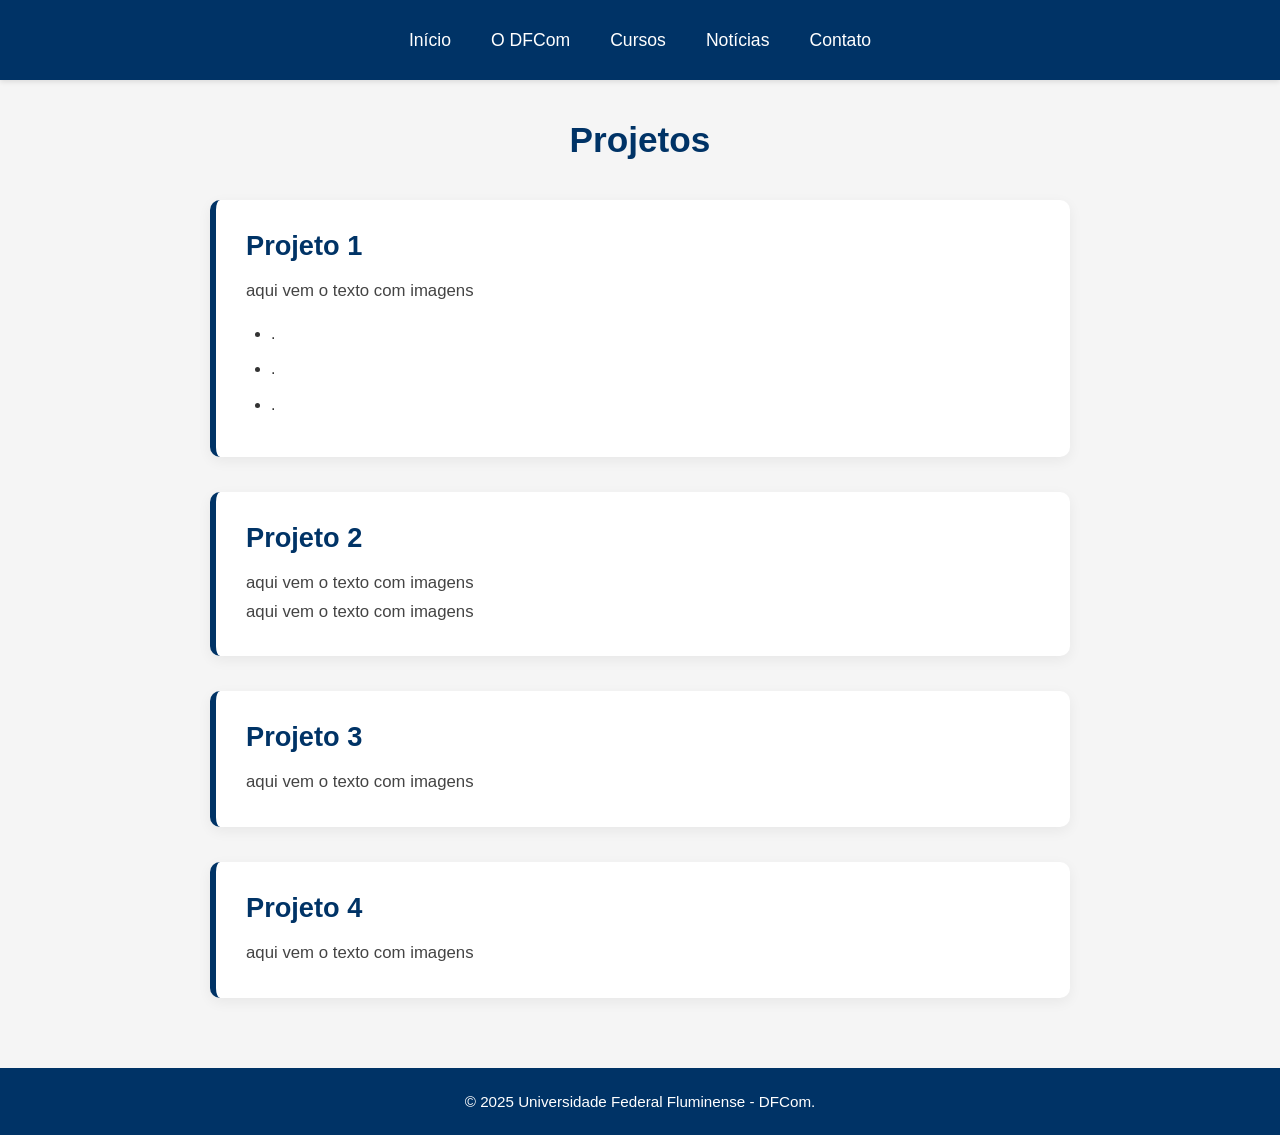
<file: projetos (1).html>
<!DOCTYPE html>
<html lang="pt-br">
  <head>
    <meta charset="UTF-8" />
    <meta name="viewport" content="width=device-width, initial-scale=1.0" />
    <title>Projetos - DFCom UFF</title>

    <style>
      /* ======================================= */
      /*                 GERAL                   */
      /* ======================================= */
      * {
        margin: 0;
        padding: 0;
        box-sizing: border-box;
        font-family: Arial, Helvetica, sans-serif;
      }

      body {
        background-color: #f5f5f5;
        color: #333;
        padding-top: 80px; /* espaço por causa do header fixo */
      }

      /* ======================================= */
      /*                 HEADER                  */
      /* ======================================= */
      header {
        background-color: #003366;
        height: 80px;
        display: flex;
        justify-content: center;
        align-items: center;
        position: fixed;
        top: 0;
        left: 0;
        width: 100%;
        z-index: 1000;
        box-shadow: 0 2px 5px rgba(0, 0, 0, 0.1);
      }

      nav ul {
        list-style: none;
        display: flex;
        gap: 40px;
      }

      nav a {
        text-decoration: none;
        color: #ffffff;
        font-weight: 500;
        font-size: 1.1rem;
        transition: 0.3s ease;
      }

      nav a:hover {
        color: #cce0ff;
      }

      /* ======================================= */
      /*              TÍTULO DA PÁGINA           */
      /* ======================================= */
      .page-title {
        text-align: center;
        font-size: 2.2rem;
        margin: 40px 0 20px;
        color: #003366;
        font-weight: bold;
      }

      /* ======================================= */
      /*              CARDS LONGOS               */
      /* ======================================= */
      .cards-container {
        max-width: 900px;
        margin: 0 auto;
        padding: 20px;
        display: flex;
        flex-direction: column;
        gap: 35px;
      }

      .card {
        background: #ffffff;
        border-radius: 10px;
        padding: 30px;
        box-shadow: 0 4px 14px rgba(0, 0, 0, 0.06);
        border-left: 6px solid #003366;
        transition: 0.2s ease;
      }

      .card:hover {
        box-shadow: 0 6px 20px rgba(0, 0, 0, 0.12);
        transform: translateY(-2px);
      }

      .card h3 {
        color: #003366;
        font-size: 1.7rem;
        margin-bottom: 15px;
      }

      .card p {
        line-height: 1.7;
        color: #444;
        font-size: 1.05rem;
        text-align: justify;
      }

      .card ul {
        margin-top: 15px;
        padding-left: 25px;
      }

      .card ul li {
        margin-bottom: 10px;
        line-height: 1.6;
      }

      /* ======================================= */
      /*                 RODAPÉ                  */
      /* ======================================= */
      footer {
        margin-top: 50px;
        background: #003366;
        color: #fff;
        padding: 25px;
        text-align: center;
        font-size: 0.95rem;
      }
    </style>
  </head>

  <body>
    <!-- HEADER -->
    <header>
      <nav>
        <ul>
          <li><a href="index.html">Início</a></li>
          <li><a href="sobre.html">O DFCom</a></li>
          <li><a href="cursos.html">Cursos</a></li>
          <li><a href="noticias.html">Notícias</a></li>
          <li><a href="contato.html">Contato</a></li>
        </ul>
      </nav>
    </header>

    <!-- TÍTULO -->
    <h1 class="page-title">Projetos</h1>

    <!-- CARDS -->
    <section class="cards-container">
      <div class="card">
        <h3>Projeto 1</h3>
        <p>aqui vem o texto com imagens</p>
        <ul>
          <li>.</li>
          <li>.</li>
          <li>.</li>
        </ul>
      </div>

      <div class="card">
        <h3>Projeto 2</h3>
        <p>aqui vem o texto com imagens</p>
        <p>aqui vem o texto com imagens</p>
      </div>

      <div class="card">
        <h3>Projeto 3</h3>
        <p>aqui vem o texto com imagens</p>
      </div>

      <div class="card">
        <h3>Projeto 4</h3>
        <p>aqui vem o texto com imagens</p>
      </div>
    </section>

    <!-- RODAPÉ -->
    <footer>© 2025 Universidade Federal Fluminense - DFCom.</footer>
  </body>
</html>
</file>
<file: styles.css>
/* ======================================= */
/*                 RESET                   */
/* ======================================= */
* {
  margin: 0;
  padding: 0;
  box-sizing: border-box;
  font-family: "Open Sans", Arial, sans-serif;
}

body {
  background: #f5f7fa;
  color: #333;
}

/* ======================================= */
/*                 HEADER                  */
/* ======================================= */
header {
  background-color: #003366;
  height: 80px;
  display: flex;
  justify-content: center;
  align-items: center;
  position: fixed;
  top: 0;
  left: 0;
  width: 100%;
  z-index: 1000;
  box-shadow: 0 2px 5px rgba(0, 0, 0, 0.1);
}

nav ul {
  list-style: none;
  display: flex;
  gap: 40px;
}

nav a {
  text-decoration: none;
  color: #ffffff;
  font-weight: 500;
  font-size: 1.1rem;
  transition: 0.3s ease;
}

nav a:hover {
  color: #ffcc00;
}

/* Para compensar o menu fixo */
main {
  margin-top: 100px;
}

/* ======================================= */
/*                 BANNER                  */
/* ======================================= */
.banner {
  width: 100%;
  height: 65vh;
  background: url("logo uff.jpeg") no-repeat center center;
  background-size: cover;
}

/* ======================================= */
/*            APRESENTAÇÃO / HOME          */
/* ======================================= */
.apresentacao {
  display: flex;
  flex-wrap: wrap;
  align-items: center;
  justify-content: space-between;
  padding: 70px 10%;
  background-color: #ffffff;
}

.apresentacao .texto {
  flex: 1;
  min-width: 320px;
  padding-right: 40px;
}

.apresentacao .texto h2 {
  color: #002f6c;
  margin-bottom: 15px;
}

.apresentacao .texto p {
  color: #333;
  line-height: 1.6;
  margin-bottom: 25px;
}

.apresentacao .imagem img {
  max-width: 380px;
  border-radius: 10px;
}

/* ======================================= */
/*                  CARDS                  */
/* ======================================= */
.cards {
  display: flex;
  justify-content: center;
  gap: 30px;
  padding: 70px 10%;
  background-color: #f2f4f7;
  flex-wrap: wrap;
}

.card {
  background-color: white;
  text-align: center;
  width: 300px;
  border-radius: 20px;
  padding-bottom: 20px;
  box-shadow: 0 4px 8px rgba(0, 0, 0, 0.1);
  transition: 0.3s ease;
}

.card img {
  width: 100%;
  border-radius: 20px 20px 0 0;
}

.card:hover {
  transform: scale(1.05);
  box-shadow: 0 8px 16px rgba(0, 0, 0, 0.2);
}

.card h3 {
  margin-top: 10px;
  color: #002f6c;
}

.card p {
  color: #555;
  font-size: 0.95rem;
  margin: 10px 20px;
}

/* ======================================= */
/*                  BOTÃO                  */
/* ======================================= */
.botao {
  display: inline-block;
  background-color: #003366;
  color: white;
  padding: 10px 25px;
  border-radius: 5px;
  text-decoration: none;
  transition: 0.3s;
}

.botao:hover {
  background-color: #0055aa;
}

/* ======================================= */
/*               SOBRE A PÁGINA            */
/* ======================================= */
.sobre {
  max-width: 900px;
  margin: 100px auto;
  padding: 20px;
  line-height: 1.8;
}

.sobre h1,
.sobre h2 {
  color: #003366;
  text-align: center;
  margin-bottom: 15px;
}

/* ======================================= */
/*               SEÇÃO PESSOAS             */
/* ======================================= */
.pessoas {
  max-width: 1100px;
  margin: 120px auto 80px;
  text-align: center;
  padding: 20px;
}

.pessoas h1 {
  color: #003366;
  margin-bottom: 10px;
  font-size: 2.2rem;
  font-weight: bold;
}

.pessoas p {
  margin-bottom: 40px;
  color: #444;
  line-height: 1.6;
  font-size: 1rem;
}

/* Títulos: Docentes Nacionais / Internacionais */
.subtitulo-pessoas {
  margin-top: 50px;
  margin-bottom: 25px;
  font-size: 1.8rem;
  color: #003366;
  font-weight: bold;
  border-left: 5px solid #003366;
  padding-left: 12px;
  text-align: left;
}

/* GRID DAS PESSOAS */
.grade-pessoas {
  width: 100%;
  display: flex;
  flex-wrap: wrap;
  justify-content: center;
  gap: 35px;
}

/* CARD DE CADA PESSOA */
.pessoa {
  width: 250px;
  background: #ffffff;
  padding: 15px;
  border-radius: 12px;
  box-shadow: 0 4px 12px rgba(0, 0, 0, 0.12);
  transition: 0.3s ease;
  text-align: center;
}

.pessoa:hover {
  transform: translateY(-6px);
  box-shadow: 0 6px 16px rgba(0, 0, 0, 0.18);
}

.pessoa img {
  width: 100%;
  height: 250px;
  object-fit: cover;
  border-radius: 10px;
}

.pessoa h3 {
  margin-top: 15px;
  margin-bottom: 5px;
  color: #003366;
  font-size: 1.15rem;
  font-weight: bold;
}

.pessoa p {
  color: #555;
  font-size: 0.92rem;
  margin-bottom: 10px;
}

/* BOTÕES DOS PERFIS */
.botao-pessoa {
  display: inline-block;
  margin-top: 10px;
  padding: 8px 16px;
  background-color: #003366;
  color: #fff;
  border-radius: 6px;
  text-decoration: none;
  font-size: 0.9rem;
  font-weight: 600;
  transition: 0.3s ease;
}

.botao-pessoa:hover {
  background-color: #0055aa;
  transform: translateY(-2px);
}

/* ======================================= */
/*                 FOOTER                  */
/* ======================================= */
footer {
  background-color: #003366;
  color: white;
  text-align: center;
  padding: 25px 0;
  font-size: 0.9rem;
  margin-top: 60px;
}
.cards a {
  text-decoration: none;
  color: inherit; /* mantém a cor original dos textos sem virar azul de link */
}

.cards a:hover {
  text-decoration: none;
}
.cards img {
  width: 100%;
  height: 180px; /* você pode ajustar */
  object-fit: cover;
  border-radius: 10px;
}
/* Títulos diferenciados */
.titulo-grupo {
  margin: 40px 0 20px;
  text-align: center;
  font-size: 1.9rem;
  font-weight: bold;
  padding: 10px;
  border-radius: 8px;
}

/* Nacional */
.titulo-grupo.nacional {
  color: #003366;
  background-color: #d0e4f7;
}

/* Internacional */
.titulo-grupo.internacional {
  color: #00529b;
  background-color: #f0f4f8;
}

/* Grade de pessoas */
.grade-pessoas {
  display: flex;
  flex-wrap: wrap;
  justify-content: center;
  gap: 30px;
}

/* Card de cada pessoa */
.pessoa {
  width: 250px;
  background: #fff;
  padding: 15px;
  border-radius: 12px;
  box-shadow: 0 4px 12px rgba(0, 0, 0, 0.1);
  transition: transform 0.3s ease, box-shadow 0.3s ease;
  text-align: center;
}

.pessoa:hover {
  transform: translateY(-5px);
  box-shadow: 0 6px 15px rgba(0, 0, 0, 0.15);
}

.pessoa img {
  width: 100%;
  height: 220px;
  object-fit: cover;
  border-radius: 10px;
}

.pessoa h3 {
  color: #003366;
  margin-top: 15px;
  font-size: 1.1rem;
}

.pessoa p {
  color: #555;
  font-size: 0.9rem;
  margin-top: 5px;
}

.botao-pessoa {
  display: inline-block;
  margin-top: 12px;
  padding: 8px 16px;
  background-color: #003366;
  color: #fff;
  border-radius: 6px;
  text-decoration: none;
  font-size: 0.9rem;
  transition: background 0.3s ease, transform 0.2s ease;
}

.botao-pessoa:hover {
  background-color: #0055aa;
  transform: translateY(-2px);
}
main {
  margin-top: 100px; /* já existe, pode aumentar um pouco se necessário */
}
.banner {
  width: 100%;
  height: 65vh;
  background: url("logo uff.jpeg") no-repeat center center;
  background-size: contain; /* ou cover se quiser preencher */
  background-color: #ffffff;
  background-repeat: no-repeat;
  margin-top: 80px; /* empurra a imagem para baixo, igual à altura do header */
}
.cards .card {
  background-color: white;
  text-align: center;
  width: 300px; /* mesma largura dos outros cards */
  border-radius: 20px;
  padding-bottom: 20px;
  box-shadow: 0 4px 8px rgba(0, 0, 0, 0.1);
  transition: transform 0.3s ease, box-shadow 0.3s ease;
}

.cards .card:hover {
  transform: scale(1.05);
  box-shadow: 0 8px 16px rgba(0, 0, 0, 0.2);
}

.cards .card img {
  width: 100%;
  height: 180px; /* mesma altura que os outros */
  object-fit: cover;
  border-radius: 20px 20px 0 0;
}

.cards .card h3 {
  margin-top: 10px;
  color: #002f6c; /* mesma cor dos outros */
}

.cards .card p {
  color: #555;
  font-size: 0.95rem;
  margin: 10px 20px; /* mesma margem */
}

.cards a {
  text-decoration: none; /* remove sublinhado */
  color: inherit; /* mantém a cor do card */
}

/* ===============================
   RESET BÁSICO
================================ */
* {
  box-sizing: border-box;
}

img {
  max-width: 100%;
  height: auto;
}

/* ===============================
   ESTRUTURA GERAL
================================ */
body {
  margin: 0;
  overflow-x: hidden; /* evita rolagem lateral no celular */
}

/* ===============================
   CONTEÚDO PRINCIPAL
================================ */
main {
  width: 100%;
}

/* ===============================
   GRADES E SEÇÕES
================================ */
section {
  width: 100%;
}

/* ===============================
   CARDS – base
================================ */
.grade-publicacoes {
  display: grid;
  grid-template-columns: repeat(3, 1fr);
  gap: 20px;
}

@media (max-width: 768px) {
  /* Respiro lateral geral */
  main,
  section {
    padding-left: 16px;
    padding-right: 16px;
  }

  /* Logos das páginas internas (não a principal) */
  main img {
    max-width: 85%;
    height: auto;
    display: block;
    margin: 0 auto 20px auto;
  }

  /* Cards em coluna única */
  .grade-publicacoes {
    grid-template-columns: 1fr;
    gap: 16px;
  }

  /* TOPO / MENU */
  header nav {
    display: flex;
    flex-direction: column;
    align-items: center;
    gap: 12px;
  }

  /* Caso o menu seja em lista */
  header ul {
    padding: 0;
    margin: 0;
    list-style: none;
  }

  header ul li {
    margin: 6px 0;
  }
}
@media (max-width: 768px) {
  /* ===== TOPO FIXO ===== */
  header {
    position: fixed;
    top: 0;
    left: 0;
    width: 100%;
    height: 70px; /* altura do topo no celular */
    padding: 10px 0;
    z-index: 1000;
  }

  /* Menu em coluna e centralizado */
  header nav {
    display: flex;
    flex-direction: column;
    align-items: center;
    justify-content: center;
    height: 100%;
  }

  header a {
    font-size: 15px;
    padding: 4px 0;
    text-align: center;
  }

  /* ===== COMPENSA O TOPO FIXO ===== */
  body {
    padding-top: 70px; /* MESMO valor da altura do header */
  }
 
/* Título de grupo azul atrás do texto */
.titulo-grupo.discente {
  color: #003366;
  background-color: #d0e4f7;
  display: inline-block;
  padding: 6px 16px;
  border-radius: 8px;
  font-size: 1.9rem;
  font-weight: bold;
  text-align: center;
  margin: 40px 0 20px;
}

/* Grid de pessoas (3 por linha) */
.grade-pessoas {
  display: grid;
  grid-template-columns: repeat(3, 1fr); /* 3 cards por linha */
  gap: 30px;
  justify-content: center;
  margin-bottom: 50px;
}

/* Cards de cada pessoa */
.pessoa {
  background: #fff;
  padding: 15px;
  border-radius: 12px;
  box-shadow: 0 4px 12px rgba(0,0,0,0.1);
  text-align: center;
  transition: transform 0.3s ease, box-shadow 0.3s ease;
}

.pessoa:hover {
  transform: translateY(-5px);
  box-shadow: 0 6px 15px rgba(0,0,0,0.15);
}

.pessoa img {
  width: 100%;
  height: 220px;
  object-fit: cover;
  border-radius: 10px;
}

.pessoa h3 {
  color: #003366;
  margin-top: 15px;
  font-size: 1.1rem;
}

.pessoa p {
  color: #555;
  font-size: 0.9rem;
  margin-top: 5px;
}

.botao-pessoa {
  display: inline-block;
  margin-top: 12px;
  padding: 8px 16px;
  background-color: #003366;
  color: #fff;
  border-radius: 6px;
  text-decoration: none;
  font-size: 0.9rem;
  transition: background 0.3s ease, transform 0.2s ease;
}

.botao-pessoa:hover {
  background-color: #0055aa;
  transform: translateY(-2px);
}

/* RESPONSIVO: celular */
@media (max-width: 768px) {
  .grade-pessoas {
    grid-template-columns: 1fr; /* 1 card por linha */
    gap: 16px;
  }
}
</file>
